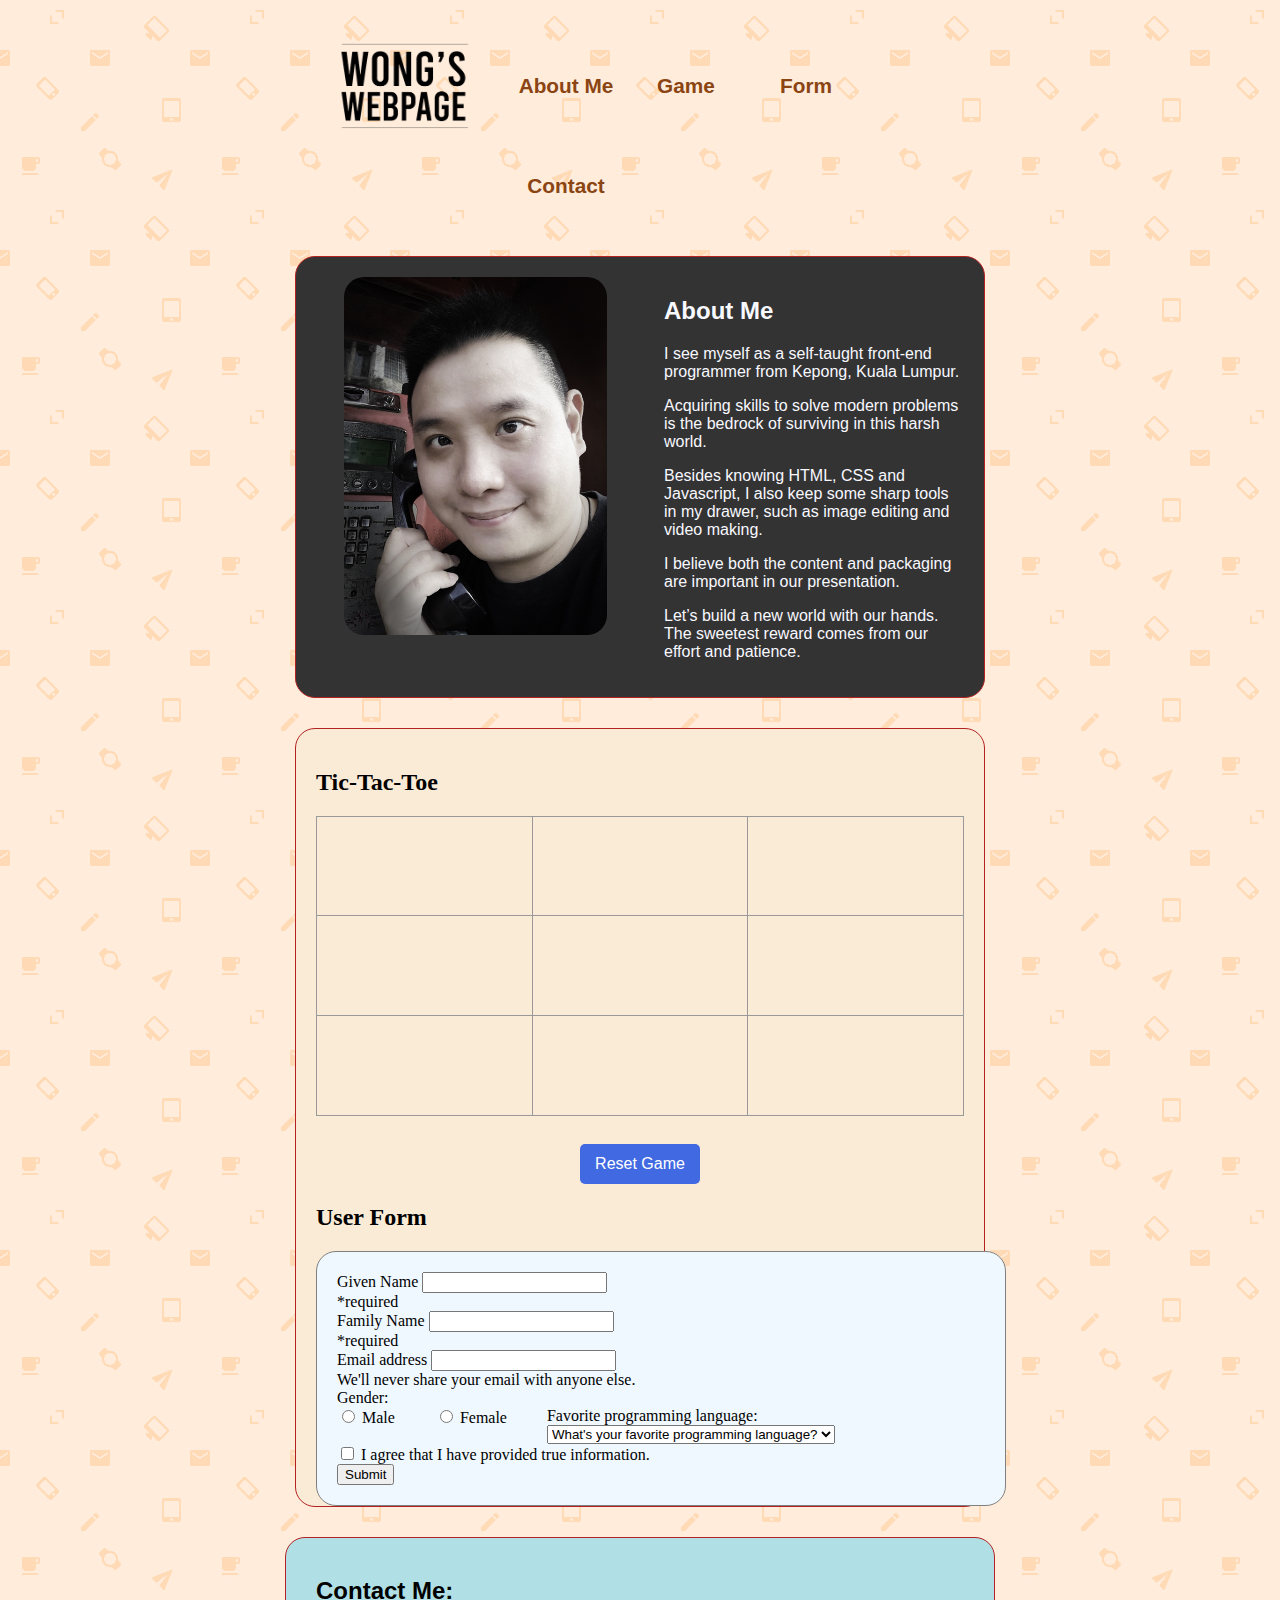
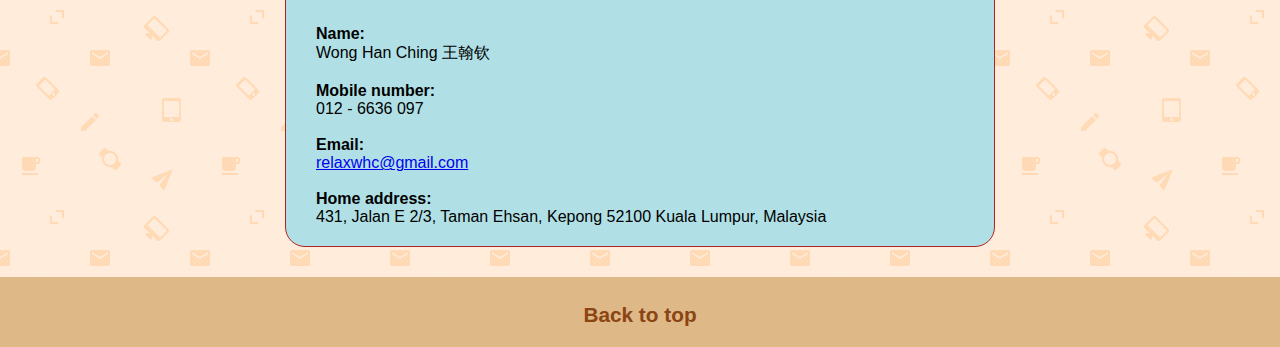
<file: index.html>
<!-- Wong's Webpage HTML, breakpoint at 992px -->

<!DOCTYPE html>
<html lang="en" dir="ltr">
  <head>
    <meta charset="utf-8">
    <meta name="viewport" content="width=device-width, initial-scale=1">

    <link href="https://cdn.jsdelivr.net/npm/bootstrap@5.0.2/dist/css/bootstrap.min.css"
      rel="stylesheet"
      integrity="sha384-EVSTQN3/azprG1Anm3QDgpJLIm9Nao0Yz1ztcQTwFspd3yD65VohhpuuCOmLASjC"
      crossorigin="anonymous">
    <link rel="stylesheet" href="style.css">
    <link rel="stylesheet" href="tic-tac-toe-game.css">
    <link rel="stylesheet" href="user-form-demo.css">
    <title>Wong's Webpage</title>
    <style>
      body {
        background-color: antiquewhite;
        background: url("pattern.jpg");
        padding: 0 100px;
        margin: 0;
      }
      @media screen and (max-width: 992px) {
        body {
          padding: 0 0;
        }
      }
    </style>
  </head>
  <body>
    <div class="container">

      <!-- Navigation Area -->
      <nav>
        <ul>
          <li><a href="index.html" id="logoLink"><img src="logo.png"
            alt="logo Wong's Webpage" id="logo"></a></li>
          <li><a href="#about">About Me</a></li>
          <li><a href="#gameTicTacToeArea">Game</a></li>
          <li><a href="#userFormArea">Form</a></li>
          <li><a href="#contact">Contact</a></li>
        </ul>
      </nav>

      <!-- Main content speace between nav and footer -->
      <div class="space">

        <!-- About Me -->
        <section id="about">
          <article id="personalPhoto">
            <img src="personal-photo-whc.jpg" alt="My personal photo">
          </article>
          <article id="personalDescription">
            <h2>About Me</h2>
            <p>I see myself as a self-taught front-end programmer from Kepong,
              Kuala Lumpur.</p>
            <p>Acquiring skills to solve modern problems is the bedrock of
              surviving in this harsh world.</p>
            <p>Besides knowing HTML, CSS and Javascript, I also keep some
              sharp tools in my drawer, such as image editing and video
              making.</p>
            <p>I believe both the content and packaging are important in our
              presentation.</p>
            <p>Let’s build a new world with our hands. The sweetest reward
              comes from our effort and patience.</p>
          </article>
        </section>

        <!-- Game and Form -->
        <!-- Boostrap grid. Left: tic-tac-toe. Right: user-form -->
        <section id="gameAndForm" class="row">

          <!-- Tic Tac Toe Game -->
          <article id="gameTicTacToeArea" class="col-lg">

            <h2>Tic-Tac-Toe</h2>
            <div class="game">
              <table class="gameTable" unselectable="on">
                <tr>
                  <td id="r1c1"></td>
                  <td id="r1c2"></td>
                  <td id="r1c3"></td>
                </tr>
                <tr>
                  <td id="r2c1"></td>
                  <td id="r2c2"></td>
                  <td id="r2c3"></td>
                </tr>
                <tr>
                  <td id="r3c1"></td>
                  <td id="r3c2"></td>
                  <td id="r3c3"></td>
                </tr>
              </table>
              <div id="gameStatus">Status</div>
              <!-- Reset button -->
              <div onclick="gameReset()" id="resetButton">Reset Game</div>
            </div>

          </article>

          <!-- User Form Demo -->
          <article id="userFormArea" class="col-lg">

            <h2>User Form</h2>
            <div id="userForm" class="mb-5">
              <form id="theUserForm" action="post-form-submit-demo.html"
                method="GET">
                <!-- Given Name: required input -->
                <div class="mb-3">
                  <label for="gName" class="form-label">Given Name</label>
                  <input id="gName" type="text" class="form-control"
                    name="gName" required>
                  <div class="form-text">*required</div>
                </div>
                <!-- Family Name: required input -->
                <div class="mb-3">
                  <label for="fName" class="form-label">Family Name</label>
                  <input id="fName" type="text" class="form-control"
                    name="fName" required>
                  <div class="form-text">*required</div>
                </div>
                <!-- Email -->
                <div class="mb-3">
                  <label for="inputEmail" class="form-label">
                    Email address</label>
                  <input id="inputEmail" type="email" class="form-control"
                    aria-describedby="emailHelp" name="userEmail">
                  <div class="form-text">We'll never share your email
                    with anyone else.</div>
                </div>
                <!-- Gender -->
                <label class="form-label mb-1">Gender:</label>
                <div class="clearfix">
                  <div class="form-check float-left">
                    <input class="form-check-input" type="radio"
                      name="gender" value="male" id="male">
                    <label class="form-check-label" for="male">
                      Male
                    </label>
                  </div>
                  <div class="form-check float-left mb-3">
                    <input class="form-check-input" type="radio"
                      name="gender" value="female" id="female">
                    <label class="form-check-label" for="female">
                      Female
                    </label>
                  </div>
                </div>
                <!-- Favorite Programming Language. Drop down options -->
                <label class="form-label mb-3" for="pLanguage">
                  Favorite programming language:</label>
                <select class="mb-3 form-select"
                  aria-label="Default select example"
                  name="programmingLanguage" id="pLanguage">
                  <option selected>What's your favorite programming
                    language?</option>
                  <option value="javascript">Javascript</option>
                  <option value="python">Python</option>
                  <option value="php">PHP</option>
                </select>
                <!-- Form Check required -->
                <div class="mb-3 form-check">
                  <input class="form-check-input" type="checkbox"
                    name="check" value="true" id="flexCheckDefault" required>
                  <label class="form-check-label" for="flexCheckDefault">
                    I agree that I have provided true information.
                  </label>
                </div>
                <!-- Submit button -->
                <div class="d-flex justify-content-center">
                  <button type="submit" class="btn btn-primary">
                    Submit</button>
                </div>
              </form>
            </div>

          </article>
        </section>

        <!-- Contact me area -->
        <section id="contact">
          <address>
            <h2><span>Contact Me:</span></h2>
            <strong><span>Name:</span></strong><br>
              <span>Wong Han Ching 王翰钦</span><br><br>
            <strong><span>Mobile number:</span></strong><br>
              <span>012 - 6636 097</span><br><br>
            <strong><span>Email:</span></strong><br>
              <span><a href="mailto:relaxwhc@gmail.com">
                relaxwhc@gmail.com</a></span>
            <br><br>
            <strong><span>Home address:</span></strong><br>
              <span>431, Jalan E 2/3, Taman Ehsan,
              Kepong 52100 Kuala Lumpur, Malaysia</span><br>
          </address>
        </section>

      <!-- End of main content space -->
      </div>

      <footer>
        <p><a href="#logo">Back to top</a></p>
      </footer>

    <!-- End of div.container -->
    </div>

    <!-- Game JS Script -->
    <script src="tic-tac-toe.js"></script>
  </body>
</html>
</file>
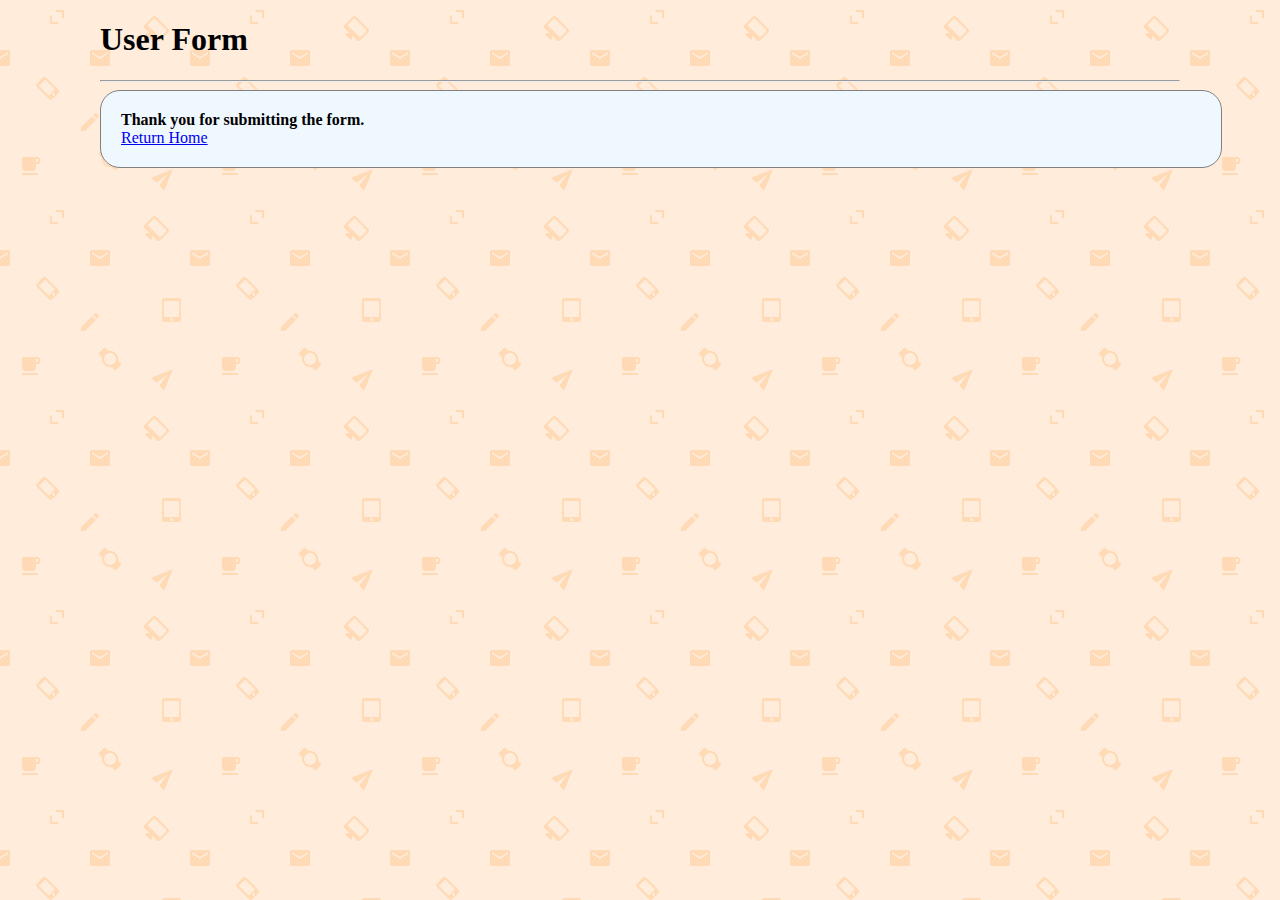
<file: post-form-submit-demo.html>
<!DOCTYPE html>
<html lang="en" dir="ltr">
  <head>
    <meta charset="utf-8">
    <meta name="viewport" content="width=device-width, initial-scale=1">
    <link href="https://cdn.jsdelivr.net/npm/bootstrap@5.0.2/dist/css/bootstrap.min.css"
      rel="stylesheet"
      integrity="sha384-EVSTQN3/azprG1Anm3QDgpJLIm9Nao0Yz1ztcQTwFspd3yD65VohhpuuCOmLASjC"
      crossorigin="anonymous">
    <link rel="stylesheet" href="user-form-demo.css">
    <title>User Form</title>
    <style>
      body {
        background-color: antiquewhite;
        background: url("pattern.jpg");
        padding: 0 100px;
        margin: 0;
      }
      @media screen and (max-width: 992px) {
        body {
          padding: 0 0;
        }
      }
    </style>
  </head>
  <body>
    <div class="container">

      <h1>User Form</h1>
      <hr>

      <!-- Actual User Form -->
      <div id="userForm">
        <div id="userFormSummary" class="mb-3 d-flex justify-content-center">
          <strong>Thank you for submitting the form.</strong>
        </div>
        <div class="d-flex justify-content-center">
          <a class="btn btn-primary" href="index.html" role="button">Return Home</a>
        </div>
      </div>

    </div>

  </body>
</html>
</file>
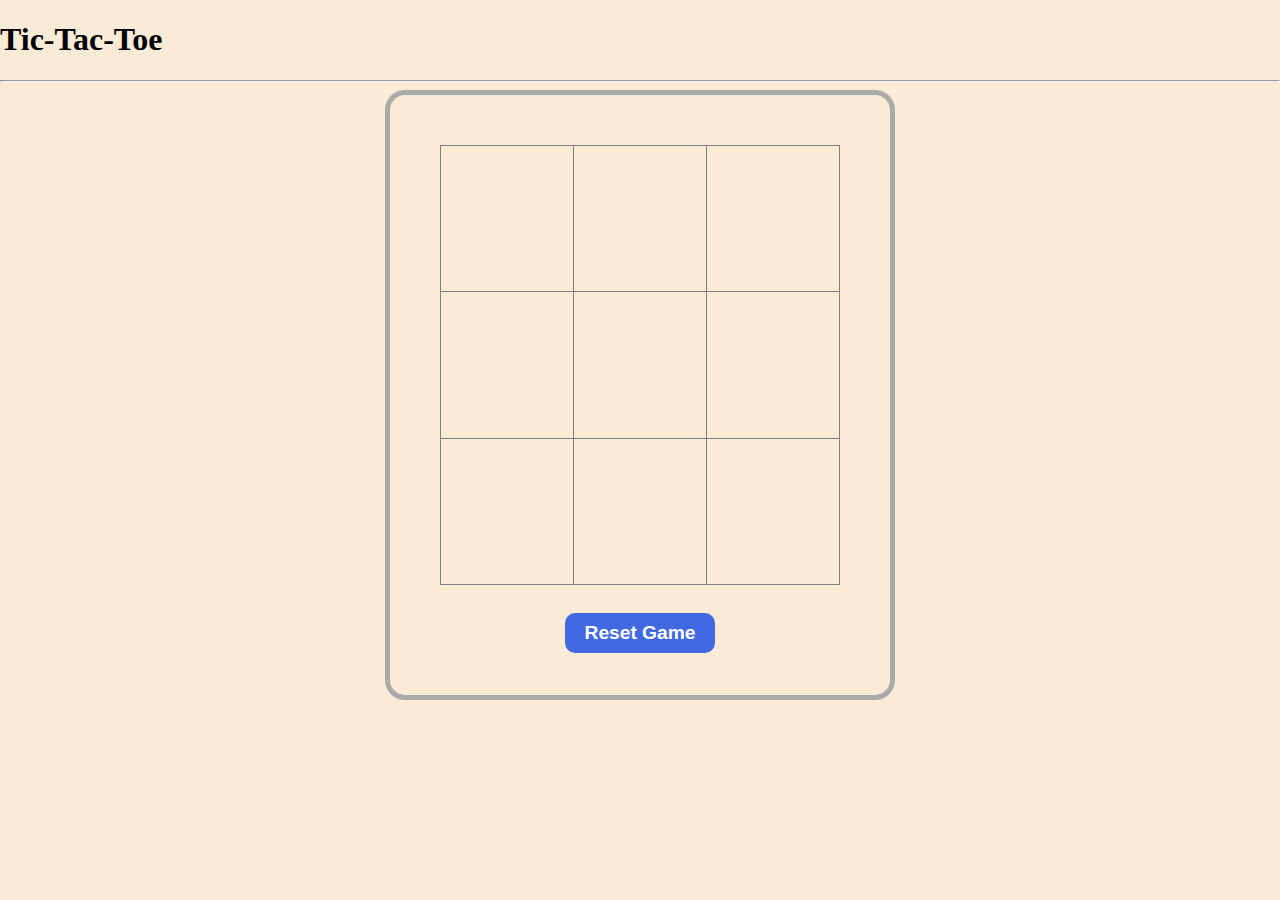
<file: tic-tac-toe.html>
<!DOCTYPE html>
<html lang="en" dir="ltr">
  <head>
    <meta charset="utf-8">
    <meta name="viewport" content="width=device-width, initial-scale=1">
    <link href="https://cdn.jsdelivr.net/npm/bootstrap@5.0.2/dist/css/bootstrap.min.css"
      rel="stylesheet"
      integrity="sha384-EVSTQN3/azprG1Anm3QDgpJLIm9Nao0Yz1ztcQTwFspd3yD65VohhpuuCOmLASjC"
      crossorigin="anonymous">
    <link rel="stylesheet" href="tic-tac-toe.css">
    <title>Tic-Tac-Toe</title>
    <style>
      body {
        background-color: antiquewhite;
        padding: 0;
        margin: 0;
      }
    </style>
  </head>
  <body>
    <div class="container">
    <h1>Tic-Tac-Toe</h1>
    <hr>

    <!-- Actual Tic Tac Toe board -->
    <div class="game">
      <table class="gameTable" unselectable="on">
        <tr>
          <td id="r1c1"></td>
          <td id="r1c2"></td>
          <td id="r1c3"></td>
        </tr>
        <tr>
          <td id="r2c1"></td>
          <td id="r2c2"></td>
          <td id="r2c3"></td>
        </tr>
        <tr>
          <td id="r3c1"></td>
          <td id="r3c2"></td>
          <td id="r3c3"></td>
        </tr>
      </table>
      <div id="gameStatus">Status</div>

      <div onclick="gameReset()" id="resetButton">Reset Game</div>
    </div>
    
    </div>

    <!-- main JS Script -->
    <script src="tic-tac-toe.js"></script>
  </body>
</html>
</file>
<file: style.css>
/* Wong's Webpage CSS */

/* NAVIGATION BAR (Responsiveness via media query)*/
nav {
  width: 100%;
  height: 40px;
  font-family: "Century Gothic", "Helvetica Neue", Helvetica, Arial, sans-serif;
}
nav ul {
  list-style-type: none;
  padding-left: 0;
  padding-top: 20px;
  width: 60%;
  min-width: 150px;
  height: 100px;
  margin-left: auto;
  margin-right: auto;
  margin-bottom: 200px;
}
nav li a img {
  height: 100px;
}
nav li a#logoLink {
  margin-right: 70px;
}
nav li {
  float: left;
}
nav li a:link {
  display: block;
  width: 120px;
  color: saddlebrown;
  line-height: 100px;
  text-decoration: none;
  text-align: center;
  font-size: 1.3em;
  font-weight: bold;
  transition: font-size 0.5s ease-in-out, color 0.2s;
}
nav li a:visited {
  color: saddlebrown;
}
nav li a:hover {
  color: royalblue;
  font-size: 1.5em;
}

/* Navigation bar for small screen */
@media screen and (max-width: 992px) {
  nav ul {
    width: 200px;
    margin-left: auto;
    margin-right: auto;
  }
  nav li a:link, nav li img {
    width: 200px;
    line-height: 50px;
    margin-right: auto;
    margin-left: auto;
  }
  nav li img {
    height: auto;
  }
}

/* MAIN CONTENT AREA */
div.space {
  clear: both;
  min-height: 600px;
  padding-top: 20px;
}
section {
  margin-bottom: 30px;
}

/* About Me (Responsiveness via Flexbox) */
section#about {
  display: flex;
  flex-wrap: wrap;
  justify-content: center;
  width: 60%;
  min-width: 300px;
  margin-left: auto;
  margin-right: auto;
  padding: 20px;
  background-color: #333;
  border: 1px solid firebrick;
  border-radius: 20px;
  color: ghostwhite;
}
section#about article#personalPhoto {
  width: 45%;
  margin-bottom: 20px;
  margin-left: auto;
  margin-right: auto;
}
section#about img {
  width: 90%;
  border-radius: 20px;
  margin-left: auto;
  margin-right: auto;
}
section#about article#personalDescription {
  width: 80%;
  max-width: 300px;
  font-family: "Helvetica Neue", Helvetica, Arial, sans-serif;
}

/* Game and Form (Responsiveness via Bootstrap grid)*/
/* More style css in tic-tac-toe-game.css and user-form-demo.css */
section#gameAndForm{
  width: 60%;
  min-width: 300px;
  margin-left: auto;
  margin-right: auto;
  background-color: antiquewhite;
  padding: 20px 20px 0;
  border: 1px solid firebrick;
  border-radius: 20px;
}

/* Address */
section#contact {
  width: 60%;
  min-width: 300px;
  margin-left: auto;
  margin-right: auto;
  padding: 20px 30px;
  border: 1px solid firebrick;
  border-radius: 20px;
  background-color: powderblue;
  transition: background-color 0.5s;
}
section#contact:hover {
  background-color: palegreen;
}
address {
  font-style: normal;
  font-family: "Helvetica Neue", Helvetica, Arial, sans-serif;
}
address span {
  font-size: 1em;
  transition: font-size 0.5s;
}
address span:hover {
  font-size: 1.2em;
}

/* FOOTER */
footer {
  position: absolute;
  left: 0;
  right: 0;
  background-color: burlywood;
  width: 100%;
  height: 70px;
}
footer p {
  text-align: center;
  padding-top: 10px;
}
footer a:link {
  font-family: "Century Gothic", "Helvetica Neue", Helvetica, Arial, sans-serif;
  font-weight: bold;
  color: saddlebrown;
  text-decoration: none;
  font-size: 1.3em;
  transition: font-size 0.5s ease-in-out, color 0.2s;
}
footer a:visited {
  color: saddlebrown;
}
footer a:hover {
  color: royalblue;
  font-size: 1.5em;
}
</file>
<file: tic-tac-toe-game.css>
/* Tic Tac Toe CSS */

div.game {
  width: 100%;
  margin-left: auto;
  margin-right: auto;
}
table.gameTable, table.gameTable td {
  border: 1px solid #999;
  border-collapse: collapse;
}
table.gameTable {
  position: relative;
  width: 100%;
  min-height: 300px;
  margin-left: auto;
  margin-right: auto;
}
table.gameTable td {
  width: 33.33%;
  height: 33.33%;
  text-align: center;
  font-size: 60px;
  font-weight: bold;
  font-family: "century gothic", Verdana, sans-serif;
}
table.gameTable td:hover {
  cursor: pointer;
  background-color: aliceblue;
}
div#gameStatus {
  visibility: hidden;
  text-align: center;
  font-weight: bold;
  font-size: 1.5em;
  padding-top: 0;
  font-family: arial, Verdana, sans-serif;
}
div#resetButton {
  width: 120px;
  height: 40px;
  line-height: 40px;
  font-size: 1em;
  font-family: arial, Verdana, sans-serif;
  color: white;
  background-color: royalblue;
  cursor: pointer;
  border-radius: 5px;
  margin-left: auto;
  margin-right: auto;
  margin-bottom: 20px;
  text-align: center;
}
div#resetButton:hover {
  background-color: dodgerblue;
}
</file>
<file: user-form-demo.css>
/* User Form CSS */

div#userForm {
  width: 100%;
  margin-left: auto;
  margin-right: auto;
  padding: 20px;
  border: 1px solid gray;
  border-radius: 20px;
  background-color: aliceblue;
}
.float-left {
  display: inline;
  float: left;
  margin-right: 40px;
}
</file>
<file: tic-tac-toe.css>
// Tic Tac Toe CSS
body {
  background-color: antiquewhite;
  padding: 0;
  margin: 0;
}
div.game {
  border: 5px solid #aaa;
  border-radius: 20px;
  width: 500px;
  height: 550px;
  margin-left: auto;
  margin-right: auto;
  padding-top: 50px;
}
table.gameTable, table.gameTable td {
  border: 1px solid gray;
  border-collapse: collapse;
}
table.gameTable {
  position: relative;
  width: 80%;
  height: 80%;
  margin-left: auto;
  margin-right: auto;
}
table.gameTable td {
  width: 33.33%;
  height: 33.33%;
  vertical-align: middle;
  text-align: center;
  font-size: 80px;
  font-weight: bold;
  font-family: "century gothic", Verdana, sans-serif;
  color: purple;
}
table.gameTable td:hover {
  cursor: pointer;
  background-color: aliceblue;
}
div#gameStatus {
  visibility: hidden;
  text-align: center;
  font-weight: bold;
  font-size: 1.5em;
  padding-top: 0;
  font-family: arial, Verdana, sans-serif;
}
div#resetButton {
  width: 150px;
  height: 40px;
  line-height: 40px;
  font-weight: bold;
  font-size: 1.2em;
  font-family: arial, Verdana, sans-serif;
  color: white;
  background-color: royalblue;
  cursor: pointer;
  border-radius: 10px;
  margin-left: auto;
  margin-right: auto;
  text-align: center;;
}
div#resetButton:hover {
  background-color: dodgerblue;
}
</file>
